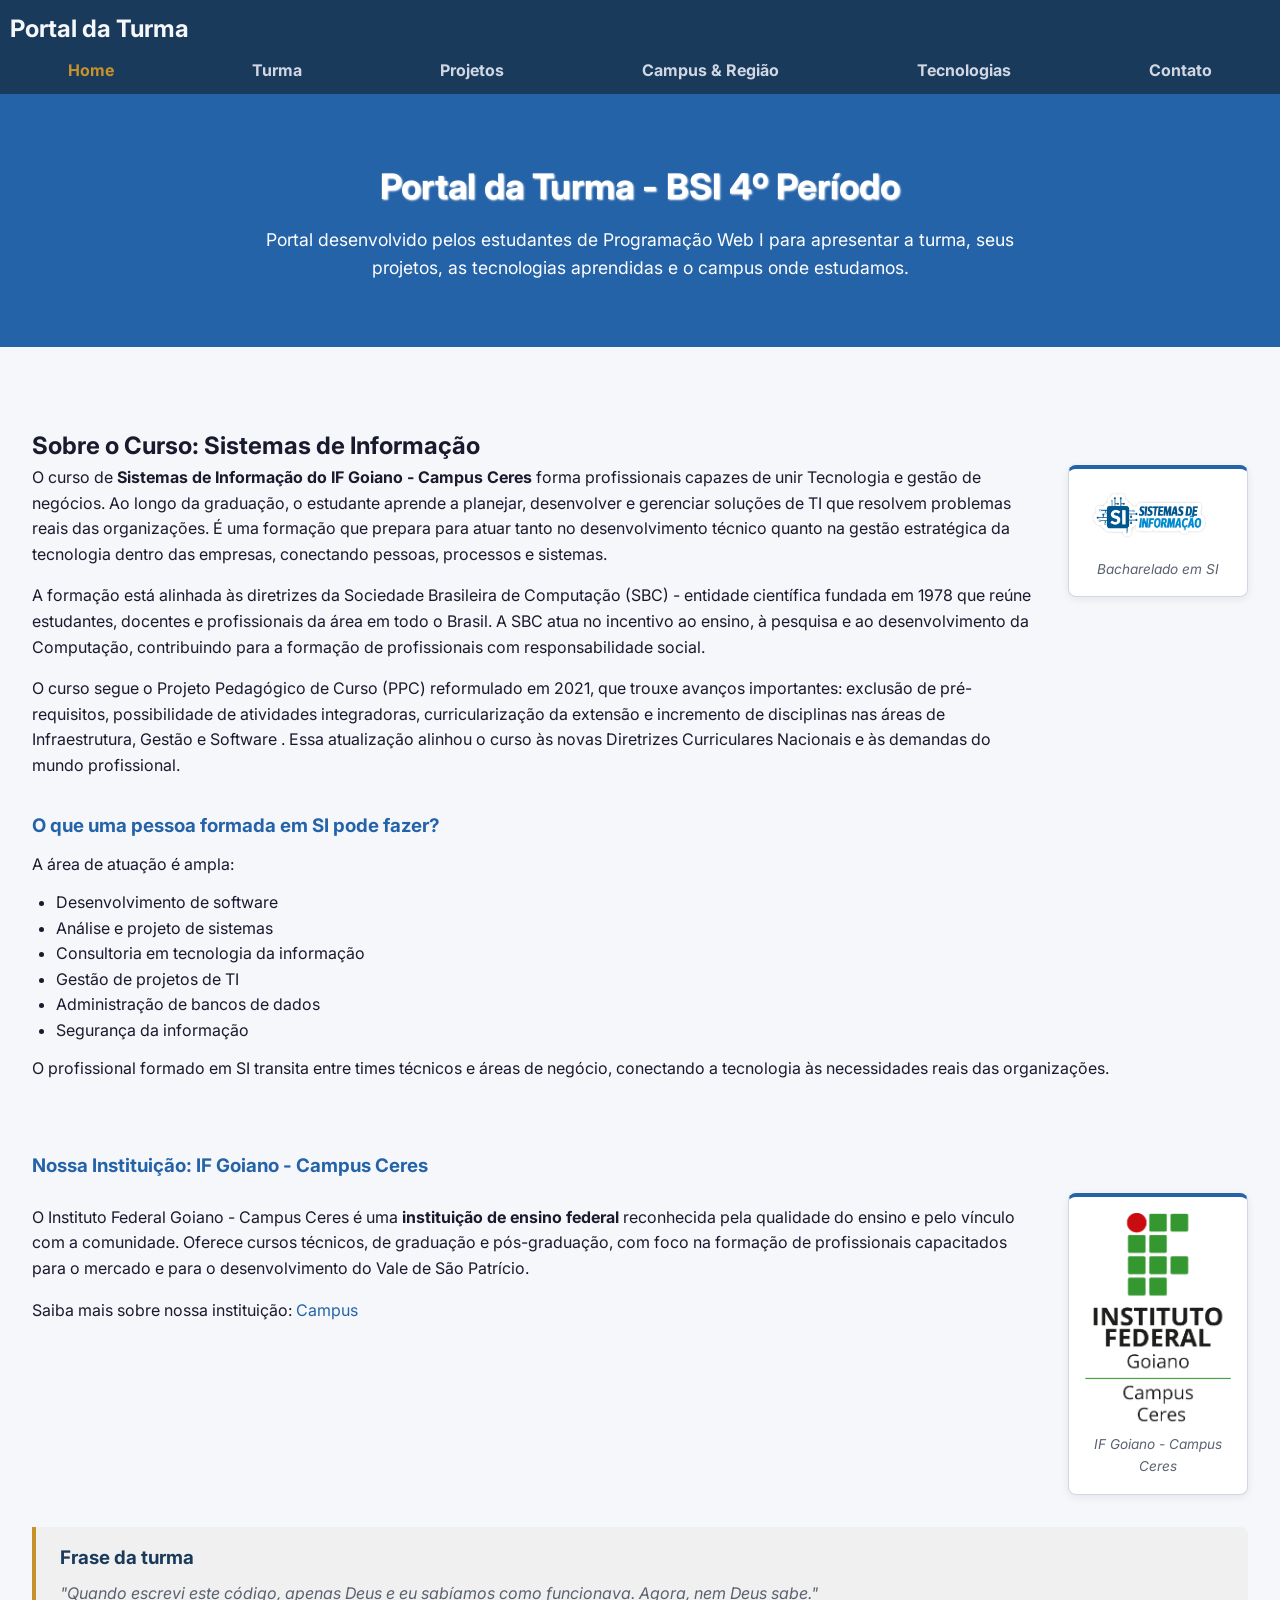
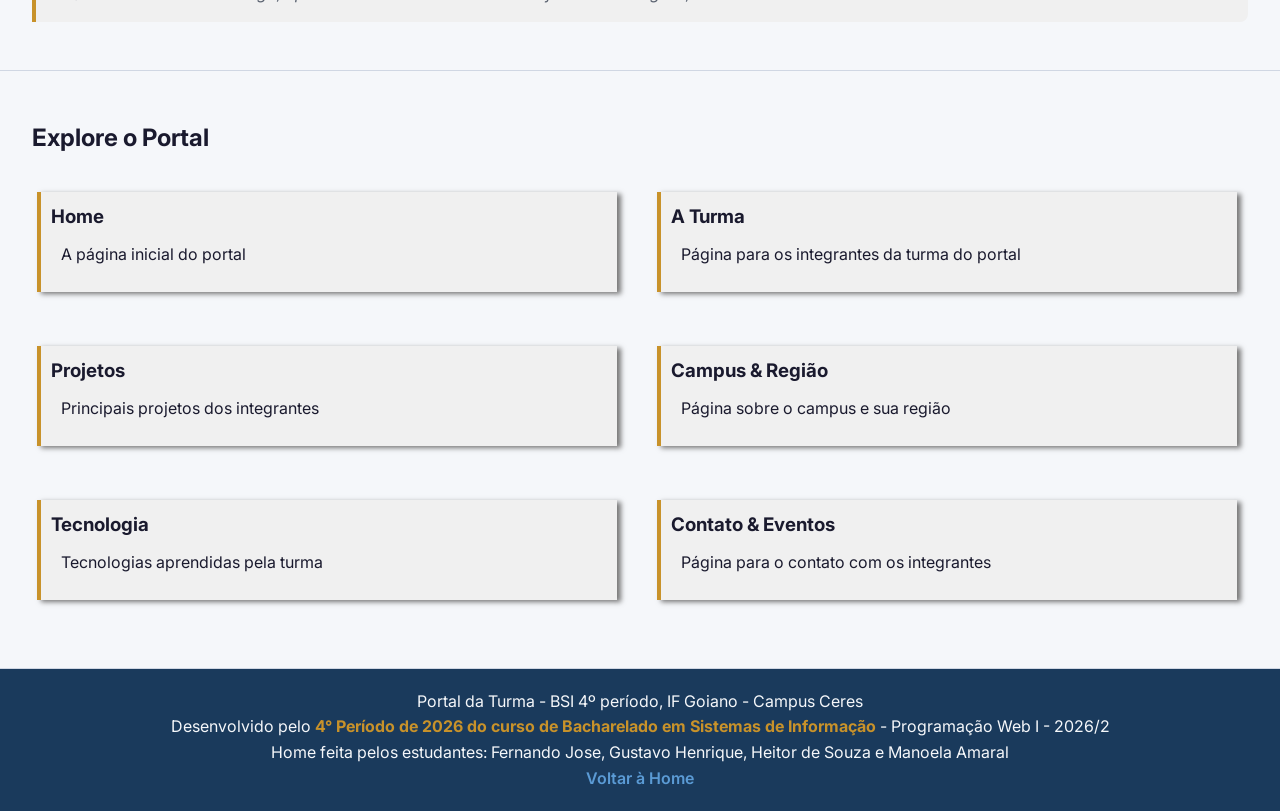
<file: portal-bsi/index.html>
<!doctype html>
<html lang="pt-br">
  <head>
    <meta charset="UTF-8" />
    <meta name="viewport" content="width=device-width, initial-scale=1.0" />
    <title>Home | Portal da Turma - BSI</title>

    <link rel="preconnect" href="https://fonts.googleapis.com" />
    <link rel="preconnect" href="https://fonts.gstatic.com" crossorigin />
    <link
      rel="stylesheet"
      href="https://fonts.googleapis.com/css2?family=Inter:wght@400;600;700&display=swap"
    />
    <link rel="stylesheet" href="style.css" />
  </head>
  <body>
    <header id="cabecalho">
      <nav id="menu-principal" aria-label="Navegação principal">
        <a href="index.html" id="nome-cabecalho">Portal da Turma</a>
        <ul>
          <li>
            <a href="index.html" class="link-nav ativo" aria-current="page"
              >Home</a
            >
          </li>
          <li><a href="turma.html" class="link-nav">Turma</a></li>
          <li><a href="projetos.html" class="link-nav">Projetos</a></li>
          <li><a href="campus.html" class="link-nav">Campus & Região</a></li>
          <li><a href="tecnologias.html" class="link-nav">Tecnologias</a></li>
          <li><a href="contato.html" class="link-nav">Contato</a></li>
        </ul>
      </nav>
    </header>

    <main id="conteudo-principal">
      <section class="hero">
        <h1>Portal da Turma - BSI 4º Período</h1>
        <h2>
          Portal desenvolvido pelos estudantes de Programação Web I para
          apresentar a turma, seus projetos, as tecnologias aprendidas e o
          campus onde estudamos.
        </h2>
      </section>

      <section id="sobre-curso" class="secao">
        <h2 class="titulo-secao">Sobre o Curso: Sistemas de Informação</h2>

        <article class="bloco-sobre">
          <article class="texto-curso">
            <p>
              O curso de
              <strong
                >Sistemas de Informação do IF Goiano - Campus Ceres</strong
              >
              forma profissionais capazes de unir Tecnologia e gestão de
              negócios. Ao longo da graduação, o estudante aprende a planejar,
              desenvolver e gerenciar soluções de TI que resolvem problemas
              reais das organizações. É uma formação que prepara para atuar
              tanto no desenvolvimento técnico quanto na gestão estratégica da
              tecnologia dentro das empresas, conectando pessoas, processos e
              sistemas.
            </p>

            <p>
              A formação está alinhada às diretrizes da Sociedade Brasileira de
              Computação (SBC) - entidade científica fundada em 1978 que reúne
              estudantes, docentes e profissionais da área em todo o Brasil. A
              SBC atua no incentivo ao ensino, à pesquisa e ao desenvolvimento
              da Computação, contribuindo para a formação de profissionais com
              responsabilidade social.
            </p>

            <p>
              O curso segue o Projeto Pedagógico de Curso (PPC) reformulado em
              2021, que trouxe avanços importantes: exclusão de pré-requisitos,
              possibilidade de atividades integradoras, curricularização da
              extensão e incremento de disciplinas nas áreas de Infraestrutura,
              Gestão e Software . Essa atualização alinhou o curso às novas
              Diretrizes Curriculares Nacionais e às demandas do mundo
              profissional.
            </p>
          </article>
          <figure class="figura-logo">
            <img
              src="img/sistemas_info.png"
              alt="Logomarca do curso de Sistemas de Informação"
              width="350"
              height="150"
            />
            <figcaption>Bacharelado em SI</figcaption>
          </figure>
        </article>

        <h3 class="subtitulo-secao">
          O que uma pessoa formada em SI pode fazer?
        </h3>
        <p class="texto-sobre">A área de atuação é ampla:</p>
        <ul class="lista-atuacao">
          <li>Desenvolvimento de software</li>
          <li>Análise e projeto de sistemas</li>
          <li>Consultoria em tecnologia da informação</li>
          <li>Gestão de projetos de TI</li>
          <li>Administração de bancos de dados</li>
          <li>Segurança da informação</li>
        </ul>
        <p class="texto-sobre">
          O profissional formado em SI transita entre times técnicos e áreas de
          negócio, conectando a tecnologia às necessidades reais das
          organizações.
        </p>
        <br />

        <h3 class="subtitulo-secao">
          Nossa Instituição: IF Goiano - Campus Ceres
        </h3>

        <article class="bloco-sobre">
          <article class="texto-curso">
            <p class="texto-sobre">
              O Instituto Federal Goiano - Campus Ceres é uma
              <strong>instituição de ensino federal</strong> reconhecida pela
              qualidade do ensino e pelo vínculo com a comunidade. Oferece
              cursos técnicos, de graduação e pós-graduação, com foco na
              formação de profissionais capacitados para o mercado e para o
              desenvolvimento do Vale de São Patrício.
            </p>

            <p class="texto-sobre">
              Saiba mais sobre nossa instituição:
              <a id="link-campus" href="campus.html">Campus</a>
            </p>
          </article>
          <figure class="figura-logo">
            <img
              src="img/ifgoiano_campus_ceres.png"
              alt="Logomarca do IF Goiano - Campus Ceres"
              width="120"
              height="175"
            />
            <figcaption>IF Goiano - Campus Ceres</figcaption>
          </figure>
        </article>

        <aside class="aside-turma" aria-label="Frase da turma">
          <h3>Frase da turma</h3>
          <p>
            "Quando escrevi este código, apenas Deus e eu sabíamos como
            funcionava. Agora, nem Deus sabe."
          </p>
        </aside>
      </section>

      <!-- Cards de exploração -->
      <section id="explorar" class="secao">
        <h2>Explore o Portal</h2>

        <a href="index.html" class="link-exploracao">
          <article class="card-exploracao">
            <h3>Home</h3>
            <p>A página inicial do portal</p>
          </article>
        </a>
        <a href="turma.html" class="link-exploracao">
          <article class="card-exploracao">
            <h3>A Turma</h3>
            <p>Página para os integrantes da turma do portal</p>
          </article>
        </a>
        <a href="projetos.html" class="link-exploracao">
          <article class="card-exploracao">
            <h3>Projetos</h3>
            <p>Principais projetos dos integrantes</p>
          </article>
        </a>
        <a href="campus.html" class="link-exploracao">
          <article class="card-exploracao">
            <h3>Campus & Região</h3>
            <p>Página sobre o campus e sua região</p>
          </article>
        </a>
        <a href="tecnologias.html" class="link-exploracao">
          <article class="card-exploracao">
            <h3>Tecnologia</h3>
            <p>Tecnologias aprendidas pela turma</p>
          </article>
        </a>
        <a href="contato.html" class="link-exploracao">
          <article class="card-exploracao">
            <h3>Contato & Eventos</h3>
            <p>Página para o contato com os integrantes</p>
          </article>
        </a>
      </section>
    </main>

    <footer id="rodape">
      <p>Portal da Turma - BSI 4º período, IF Goiano - Campus Ceres</p>
      <p>
        Desenvolvido pelo
        <strong>
          4° Período de 2026 do curso de Bacharelado em Sistemas de
          Informação</strong
        >
        - Programação Web I - 2026/2
      </p>
      <p>
        Home feita pelos estudantes: Fernando Jose, Gustavo Henrique, Heitor de
        Souza e Manoela Amaral
      </p>
      <a href="index.html" class="link-rodape">Voltar à Home</a>
    </footer>
  </body>
</html>
</file>
<file: portal-bsi/style.css>
:root {
  --azul: #1a3a5c;
  --azul2: #2563a8;
  --azul3: #5b9bd5;
  --dourado: #c8922a;
  --fundo: #f5f7fa;
  --fundo2: #f0f0f0;
  --fundo3: #d0d7d3;
  --tinta: #1a1a2e;
  --cinza: #5a6270;
  --linha: #d0d7e3;
  --branco: #ffffff;
}

* {
  box-sizing: border-box;
  margin: 0;
  padding: 0;
}

body {
  font-family: "Inter", Arial, sans-serif;
  font-size: 16px;
  line-height: 1.6;
  color: var(--tinta);
  background-color: var(--fundo);
}

#cabecalho {
  background-color: var(--azul);
  padding: 10px 10px;
  width: 100%;
}

#menu-principal ul {
  margin: 10px 0 0 0;
  display: flex;
  flex-wrap: wrap;
  gap: 80px;
  list-style: none;
  justify-content: space-evenly;
}

#nome-cabecalho {
  color: var(--fundo);
  text-align: center;
  text-decoration: none;
  font-size: 1.5rem;
  font-weight: 700;
}

.link-nav {
  color: var(--linha);
  font-weight: bolder;
  text-decoration: none;
}

.link-nav:hover {
  color: var(--dourado);
  text-decoration: underline;
}

.link-nav.ativo {
  color: var(--dourado);
}

.link-exploracao {
  text-decoration: none;
  color: var(--tinta);
}

/* transition: Anima a mudança de uma
propriedade ao longo do tempo. */
.card-exploracao {
  width: calc(100% - 1rem);
  height: 100px;
  margin: 10px 0 20px 5px;
  padding: 10px;
  border-left: var(--dourado) solid 4px;
  box-shadow: #777 4px 2px 5px;
  background-color: var(--fundo2);
  transition: 0.2s;
}

.card-exploracao p {
  padding: 10px;
}

.card-exploracao:hover {
  border-left: var(--azul3) solid 4px;
  background: linear-gradient(112deg,
    var(--azul3) 0%,
    var(--azul2) 51%,
    var(--azul) 100%);
  box-shadow: 0px 0px 30px 1px var(--azul3);
  word-spacing: 1px;
}

.card-exploracao:hover h3 {
  transition: 0.2s;
  letter-spacing: .5px;
}

.card-exploracao:hover p {
  transition: 0.2s;
  letter-spacing: 1px;
}
.hero {
  background-color: var(--azul2);
  color: var(--branco);
  padding: 4rem 2rem;
  margin-bottom: 2rem;
}

/* text-shadow: Adiciona sombra ao texto  */
.hero h1 {
  text-shadow: 1px 1px 2px;
  text-align: center;
  font-size: 2.2rem;
}

.hero h2 {
  max-width: 800px;
  margin: 0.75rem auto 0;
  text-align: center;
  font-size: 1.1rem;
  font-weight: 400;
}

.secao {
  padding: 3rem 2rem;
  border-bottom: 1px solid var(--linha);
}

h1 {
  text-align: center;
}

.subtitulo {
  color: var(--fundo);
}

.titulo-sobre {
  color: var(--azul);
}

.subtitulo-secao {
  color: var(--azul2);
}

.lista-atuacao {
  padding-left: 24px;
}

.texto-curso p + p {
  margin-top: 1rem;
}

/* Espaço dos textos soltos da seção */
.texto-sobre {
  margin: 0.75rem 0;
}

/* Substitui o <br> antes dos subtítulos */
.subtitulo-secao {
  color: var(--azul2);
  margin: 2rem 0 0.75rem;
}

#rodape {
  background-color: var(--azul);
  color: var(--fundo);
  text-align: center;
  padding: 20px 15px;
}

#rodape strong {
  color: var(--dourado);
}

.link-rodape {
  color: var(--azul3);
  text-decoration: none;
  font-weight: 600;
}

.link-rodape:hover {
  color: var(--dourado);
  text-decoration: underline;
}

.bloco-sobre {
  display: flex;
  align-items: flex-start;
  gap: 2rem;
  margin-bottom: 1.5rem;
}

#link-campus{
  color: var(--azul2);
  text-decoration: none;
}


#link-campus:hover{
  color: var(--dourado);
  text-decoration: underline;
  font-weight: bolder;
}

/* box-shadow: Adiciona sombra ao elemento */
/* border-radius:Valores diferentes por canto (Arredondamento) */

.figura-logo {
  flex-shrink: 0;
  width: 180px;
  margin: 0;
  padding: 1rem;
  background: var(--branco);
  border: 1px solid var(--linha);
  border-top: 4px solid var(--azul2);
  border-radius: 8px;
  box-shadow: 0 2px 8px rgba(26, 26, 46, 0.08);
}

.figura-logo img {
  width: 100%;
  height: auto;
  display: block;
}

.figura-logo figcaption {
  font-size: 0.85rem;
  color: var(--cinza);
  text-align: center;
  margin-top: 0.5rem;
  font-style: italic;
}

#explorar {
  display: grid;
  grid-template-columns: repeat(2, 1fr);
  gap: 1.5rem;
}

#explorar h2 {
  grid-column: 1 / -1;
}

.aside-turma {
  margin-top: 2rem;
  padding: 1rem 1.5rem;
  border-left: 4px solid var(--dourado);
  background-color: var(--fundo2);
  border-radius: 0 8px 8px 0;
}

.aside-turma h3 {
  color: var(--azul);
  margin-bottom: 0.5rem;
}

.aside-turma p {
  color: var(--cinza);
  font-style: italic;
}

/* Links do menu, rodapé e link do campus */
.link-nav:focus-visible,
#nome-cabecalho:focus-visible,
.link-rodape:focus-visible,
#link-campus:focus-visible {
  outline: 3px solid var(--dourado);
  outline-offset: 3px;
}

/* Cards: o foco está no <a>, então destacamos o card dentro dele */
.link-exploracao:focus-visible {
  outline: 3px solid var(--dourado);
  outline-offset: 4px;
}
</file>
